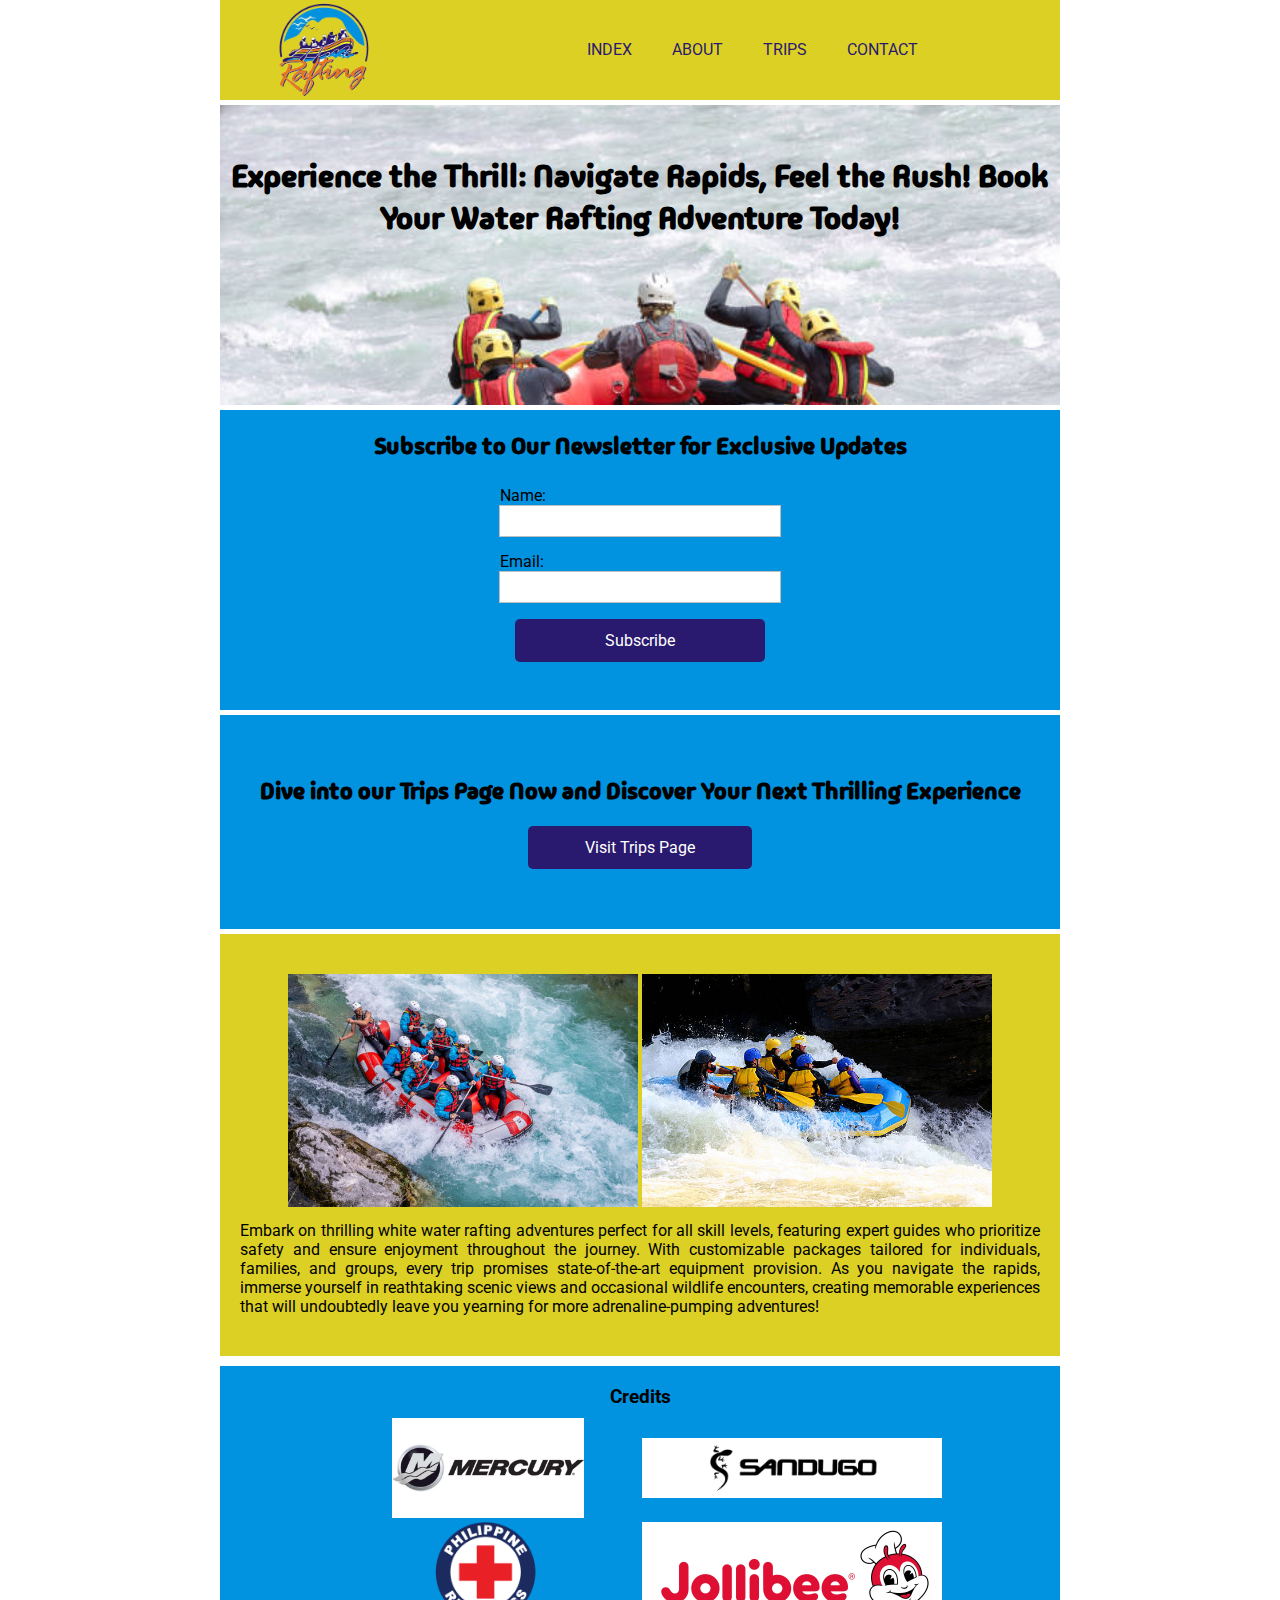
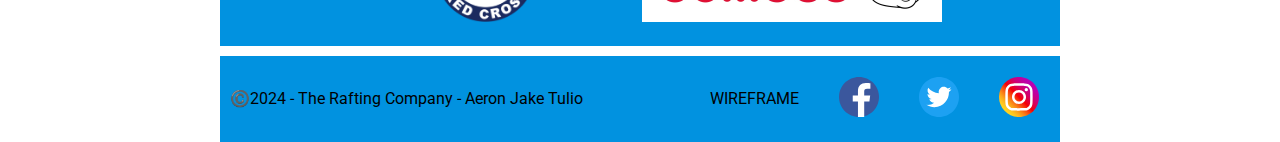
<file: wwr/index.html>
<!DOCTYPE html>
<html lang="en">
<head>
    <meta charset="UTF-8">
    <meta name="viewport" content="width=device-width, initial-scale=1.0">
    <title>Rafting Company Name | Home Page</title>
    <meta name="description" content="This is the 'home page'page of the wwr">
    <meta name="author" content="Aeron Jake Tulio">
    <link rel="stylesheet" href="styles/rafting.css">
</head>
<body>
    <header>
        <img src="images/logo.png" alt="Rafting Site Logo">
        <nav>
            <a href="index.html">index</a>
            <a href="about.html">about</a>
            <a href="trips.html">trips</a>
            <a href="contact.html">contact</a>
        </nav>
    </header>
    <main>
        <div class="welcome">
            <section>
                <h1>Experience the Thrill: Navigate Rapids, Feel the Rush! Book Your Water Rafting Adventure Today!</h1>
            </section>    
        </div>

        <div class="newsletter">
            <section>
                <h2>Subscribe to Our Newsletter for Exclusive Updates</h2>
                <div>
                    <form>
                        <label for="name">Name:</label>
                        <input type="text" id="name" name="name">
                        <label for="email">Email:</label>
                        <input type="text" id="email" name="email">    
                        <button type="submit">Subscribe</button>
                    </form>    
                </div>
            </section>    
        </div>

        <div class="trips">
            <section>
                <h2>Dive into our Trips Page Now and Discover Your Next Thrilling Experience</h2>
                <a href="trips.html">Visit Trips Page</a>
            </section>    
        </div>

        <div class="details">
            <section>
                <img src="images/rafting1.jpg" alt="Rafting image">
                <img src="images/rafting2.jpg" alt="Rafting image">
                <p>
                    Embark on thrilling white water rafting adventures perfect for all skill levels, 
                    featuring expert guides who prioritize safety and ensure enjoyment throughout the journey. 
                    With customizable packages tailored for individuals, families, and groups, every trip promises 
                    state-of-the-art equipment provision. As you navigate the rapids, immerse yourself in 
                    reathtaking scenic views and occasional wildlife encounters, creating memorable experiences 
                    that will undoubtedly leave you yearning for more adrenaline-pumping adventures!
                </p>
            </section>    
        </div>
        
        <div class="credits">
            <section>
              <h3>Credits</h3>
              <div class="credit_logo">
                <a href="https://www.mercurymarine.com/an/en"><img src="images/credit1.jpg" alt="logo"></a>
                <a href="https://sandugo.com.ph/"><img src="images/credit2.png" alt="logo"></a>
                <a href="https://redcross.org.ph/"><img src="images/credit3.png" alt="logo"></a>
                <a href="https://www.jollibeefoods.com/"><img src="images/credit4.jpg" alt="logo"></a>  
              </div>
            </section>
          </div>
      
    </main>
    <footer>
        <p>©️2024 - The Rafting Company - Aeron Jake Tulio</p>
        <nav>
            <a href="https://app.moqups.com/0pctE4A3olB10276mN3tSG7MegwC2X71/edit/page/ad64222d5">Wireframe</a>
            <a href="https://facebook.com"><img src="images/facebook.svg" alt="Facebook"></a>
            <a href="https://twitter.com"><img src="images/twitter.svg" alt="Twitter"></a>
            <a href="https://instagram.com"><img src="images/instagram.svg" alt="Instagram"></a>
        </nav>
    </footer>
</body>
</html>
</file>
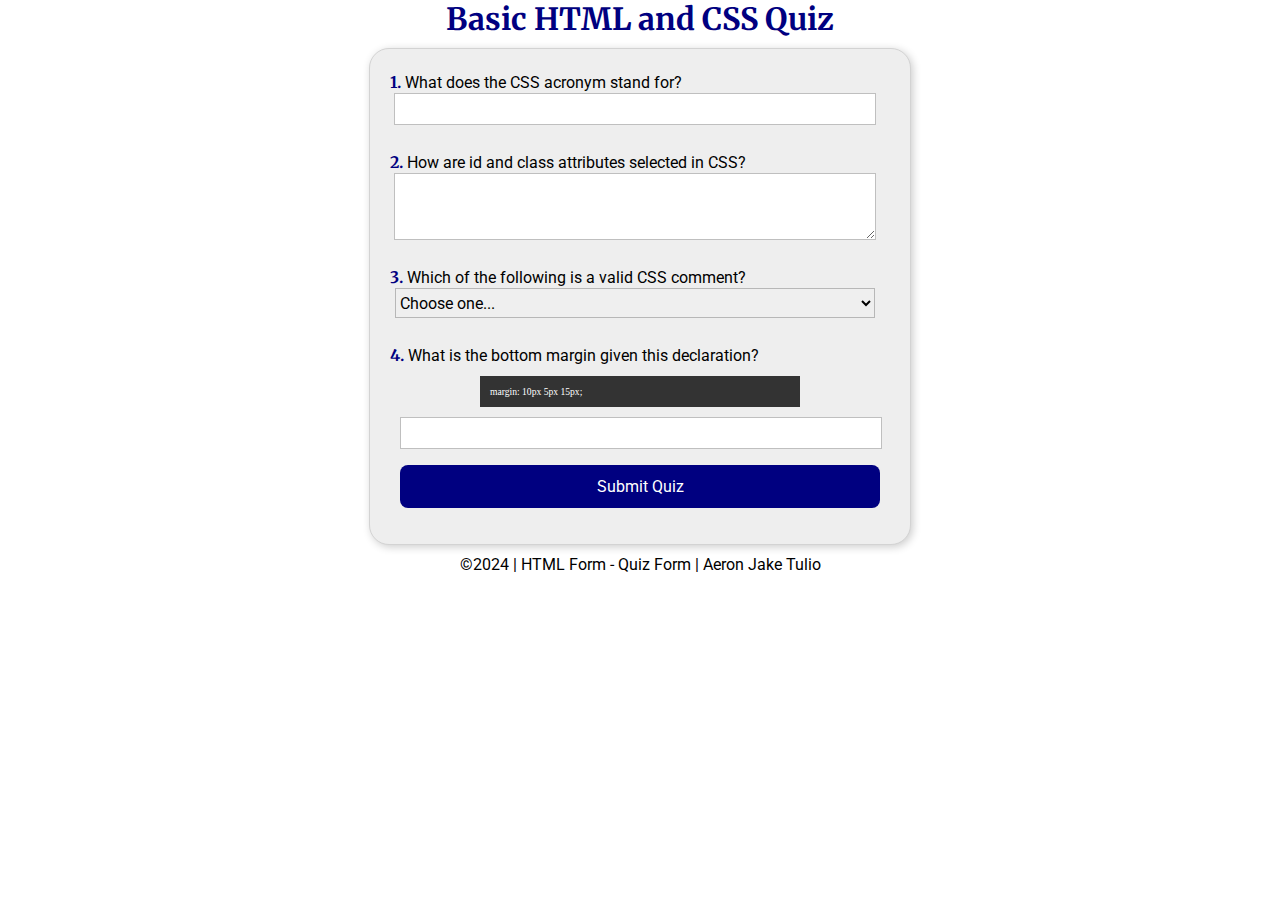
<file: quiz.html>
<!DOCTYPE html>
<html lang="en">
<head>
    <meta charset="UTF-8">
    <meta name="viewport" content="width=device-width, initial-scale=1.0">
    <title>Quiz</title>
    <meta name="description" content="Basic CSS and HTML quiz using forms">
    <meta name="author" content="Aeron Jake Tulio">
    <link rel="stylesheet" href="styles/quiz.css">
</head>
<body>
    <header>
        <h1>Basic HTML and CSS Quiz</h1>
    </header>
    <main>
        <form>
            <label for="q1"><b>1. </b>What does the CSS acronym stand for?</label>
            <div class="container">
                <input type="text" name="q1" id="q1"><br>
            </div>
            <label for="q2"><b>2. </b>How are id and class attributes selected in CSS?</label>
            <div class="container">
                <textarea name="q2" id="q2"></textarea><br>
            </div>
            <label for="q3"><b>3. </b>Which of the following is a valid CSS comment?</label><br>
            <div class="container">
                <select name="q3" id="q3">
                    <option value="option1">Choose one...</option>
                    <option value="option2">/* This is a comment */</option>
                    <option value="option3">// This is a comment</option>
                    <option value="option4">!- This is a comment -</option>
                </select><br>
            </div>
            <label for="q4"><b>4. </b>What is the bottom margin given this declaration?</label>
            <div class="code">
                <p>margin: 10px 5px 15px;</p>
            </div>
            <input type="number" inputmode="numeric" name="q4" id="q4"><br>
            <div class="button">
                <button>Submit Quiz</button>
            </div>
            
        </form>
    </main>
    <footer>
        <p>©2024 | HTML Form - Quiz Form | Aeron Jake Tulio</p>
    </footer>
</body>
</html>
</file>
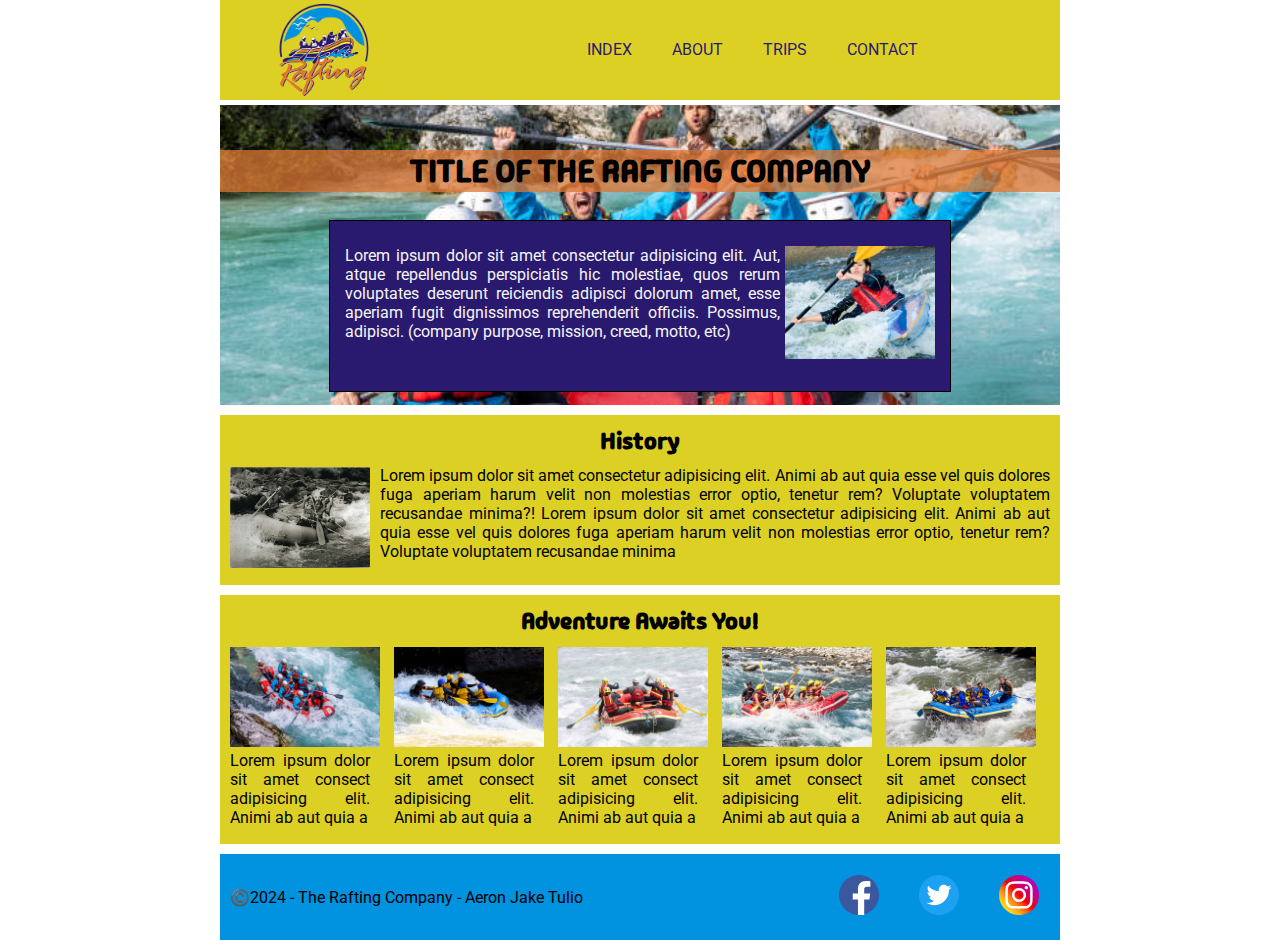
<file: wwr/about.html>
<!DOCTYPE html>
<html lang="en">
<head>
    <meta charset="UTF-8">
    <meta name="viewport" content="width=device-width, initial-scale=1.0">
    <title>Rafting Company Name | About Us</title>
    <meta name="description" content="This is the 'about'page of the wwr">
    <meta name="author" content="Aeron Jake Tulio">
    <link rel="stylesheet" href="styles/rafting.css">
</head>
<body>
    <header>
        <img src="images/logo.png" alt="Rafting Site Logo">
        <nav>
            <a href="index.html">index</a>
            <a href="about.html">about</a>
            <a href="trips.html">trips</a>
            <a href="contact.html">contact</a>
        </nav>
    </header>
    <main>
        <div class="hero">
            <img src="images/hero.jpg" alt="hero">
            <h1>title of the rafting company</h1>
            <article>
                <img src="images/client.jpg" alt="Happy client">
                <p>Lorem ipsum dolor sit amet consectetur adipisicing elit. Aut, atque repellendus perspiciatis hic molestiae, quos rerum voluptates deserunt reiciendis adipisci dolorum amet, esse aperiam fugit dignissimos reprehenderit officiis. Possimus, adipisci. (company purpose, mission, creed, motto, etc) </p>
            </article>
        </div>
        <div class="history">
            <section>
                <h2>History</h2>
                <img src="images/history.jpg" alt="history">
                <p>Lorem ipsum dolor sit amet consectetur adipisicing elit. Animi ab aut quia esse vel quis dolores fuga aperiam harum velit non molestias error optio, tenetur rem? Voluptate voluptatem recusandae minima?!
                    Lorem ipsum dolor sit amet consectetur adipisicing elit. Animi ab aut quia esse vel quis dolores fuga aperiam harum velit non molestias error optio, tenetur rem? Voluptate voluptatem recusandae minima
                </p>
            </section>
        </div>
        <div class="figures">
            <section>
                <h2>Adventure Awaits You!</h2>
                <figure>
                    <img src="images/rafting1.jpg" alt="white water rafting activity">
                    <figcaption>Lorem ipsum dolor sit amet consect adipisicing elit. Animi ab aut quia a</figcaption>
                </figure>
                <figure>
                    <img src="images/rafting2.jpg" alt="white water rafting activity">
                    <figcaption>Lorem ipsum dolor sit amet consect adipisicing elit. Animi ab aut quia a</figcaption>
                </figure>
                <figure>
                    <img src="images/rafting3.jpg" alt="white water rafting activity">
                    <figcaption>Lorem ipsum dolor sit amet consect adipisicing elit. Animi ab aut quia a</figcaption>
                </figure>
                <figure>
                    <img src="images/rafting4.jpg" alt="white water rafting activity">
                    <figcaption>Lorem ipsum dolor sit amet consect adipisicing elit. Animi ab aut quia a</figcaption>
                </figure>
                <figure>
                    <img src="images/rafting5.jpg" alt="white water rafting activity">
                    <figcaption>Lorem ipsum dolor sit amet consect adipisicing elit. Animi ab aut quia a</figcaption>
                </figure>    
    
            </section>
        </div>
    </main>
    <footer>
        <p>©️2024 - The Rafting Company - Aeron Jake Tulio</p>
        <nav>
            <a href="https://facebook.com"><img src="images/facebook.svg" alt="Facebook"></a>
            <a href="https://twitter.com"><img src="images/twitter.svg" alt="Twitter"></a>
            <a href="https://instagram.com"><img src="images/instagram.svg" alt="Instagram"></a>
        </nav>
    </footer>
</body>
</html>
</file>
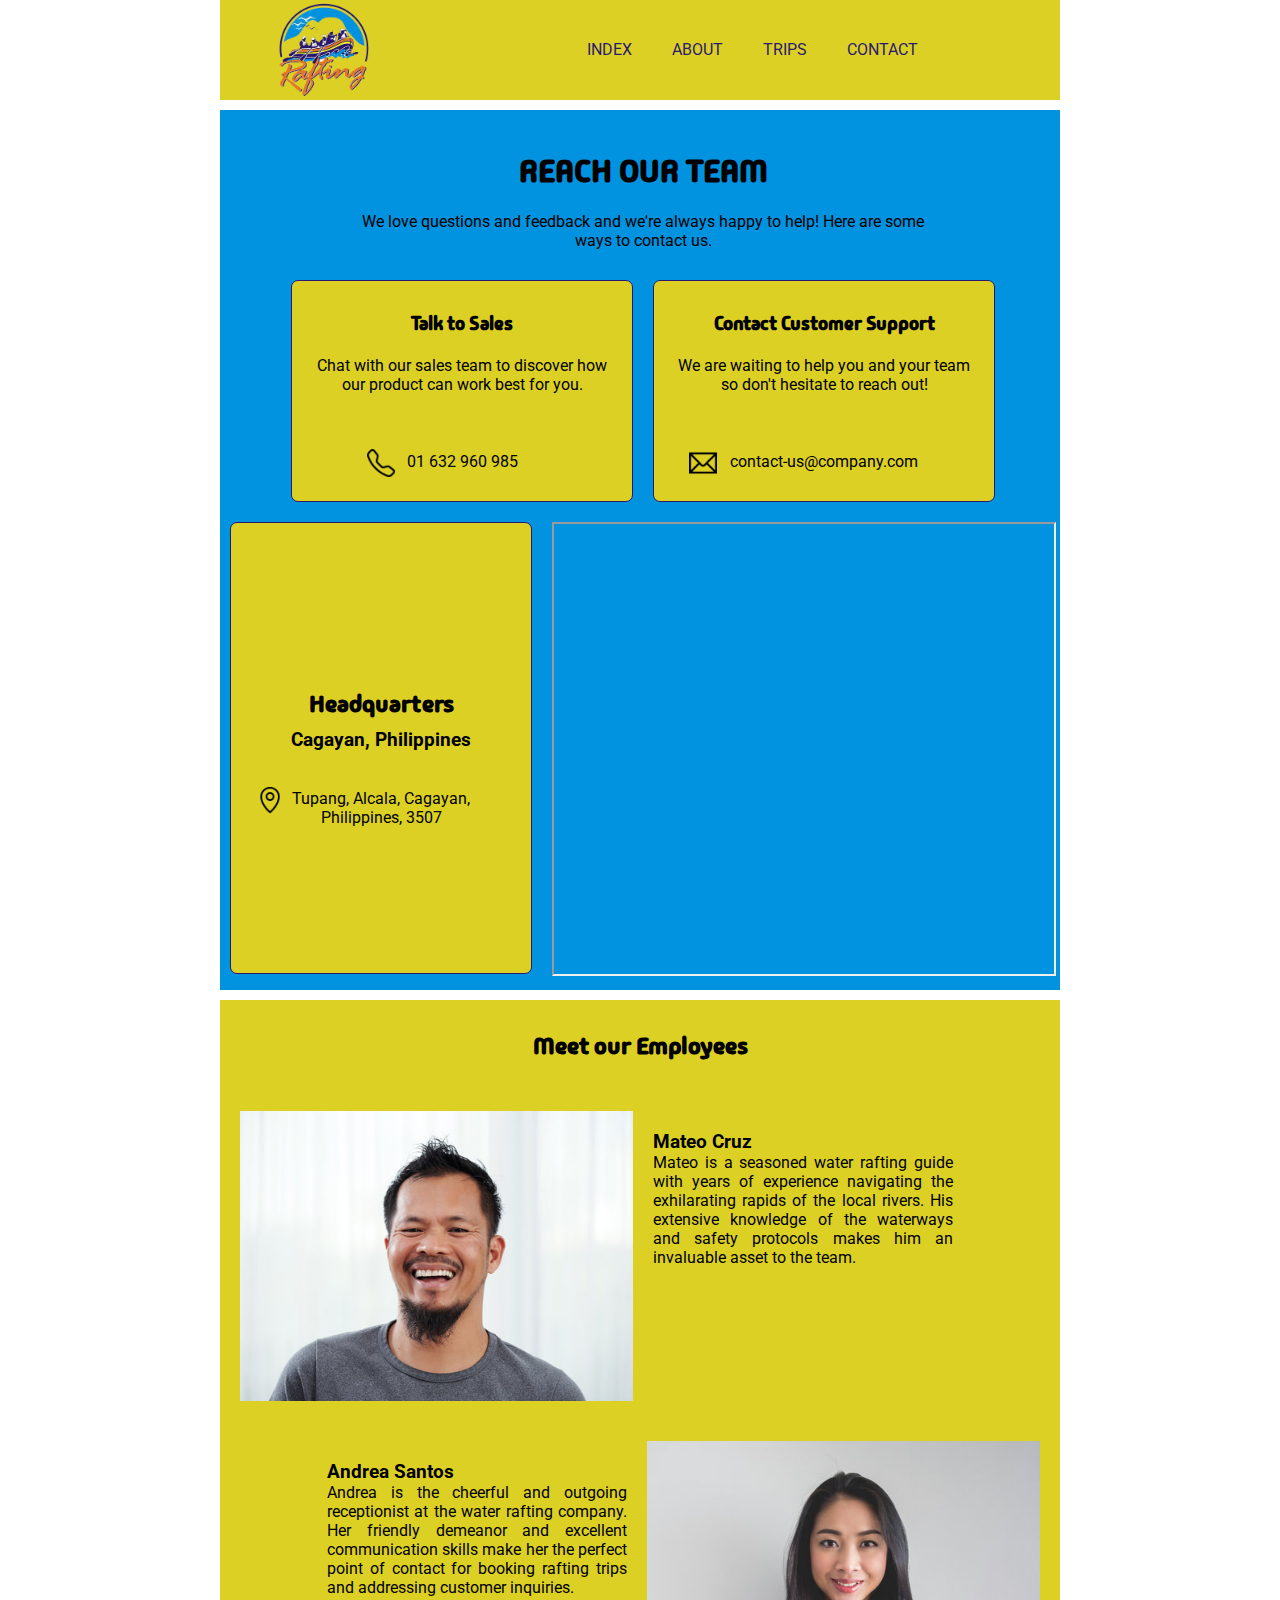
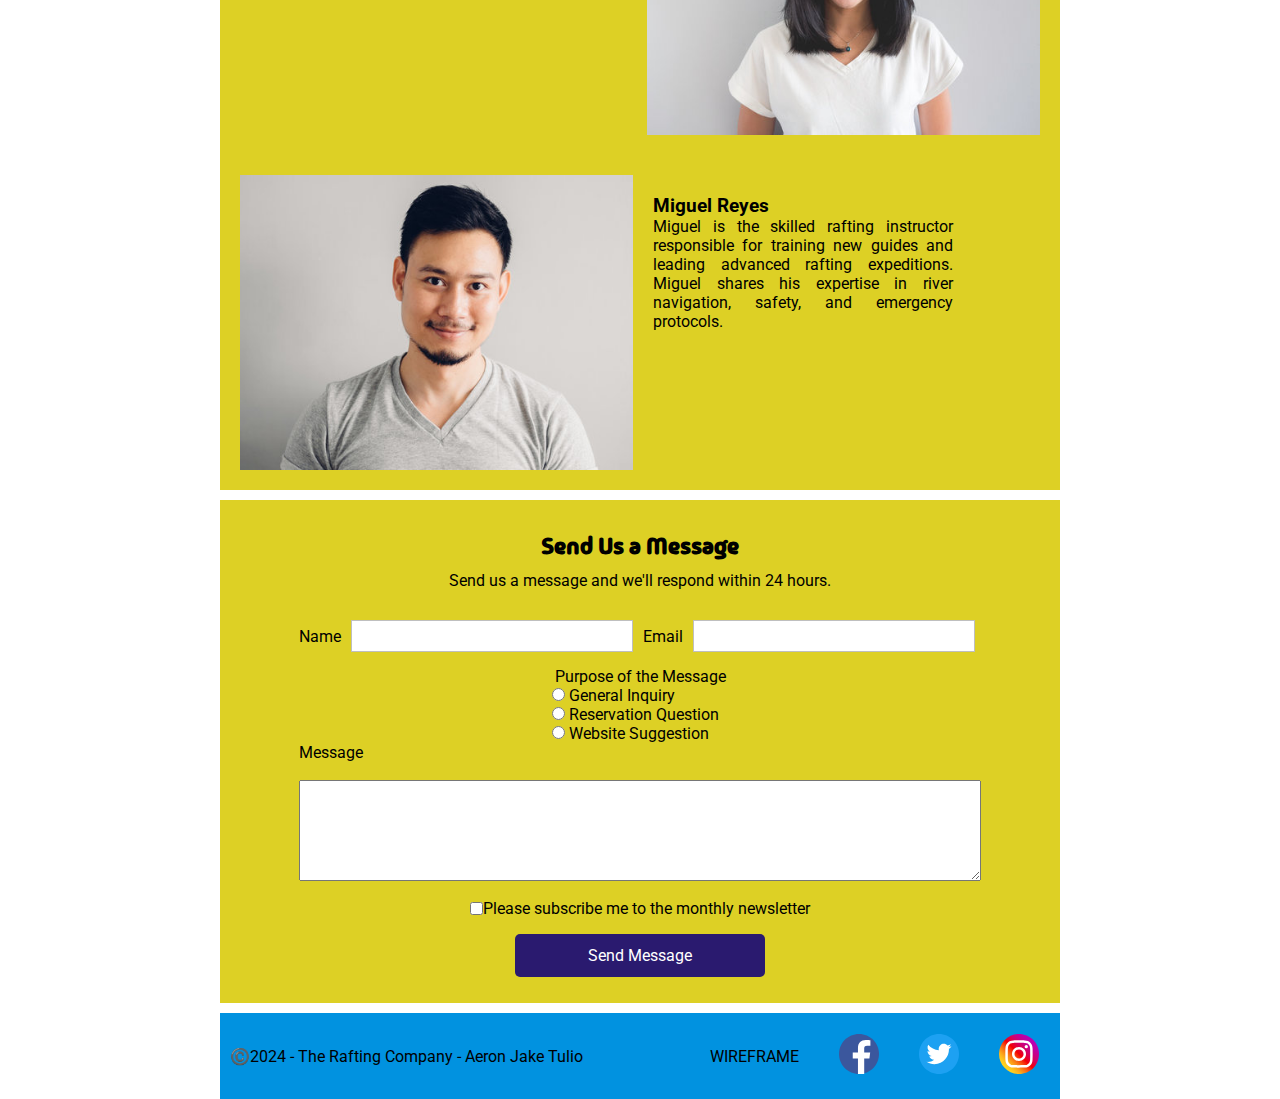
<file: wwr/contact.html>
<!DOCTYPE html>
<html lang="en">
<head>
    <meta charset="UTF-8">
    <meta name="viewport" content="width=device-width, initial-scale=1.0">
    <title>Rafting Company Name | Contact Us</title>
    <meta name="description" content="This is the 'contact'page of the wwr">
    <meta name="author" content="Aeron Jake Tulio">
    <link rel="stylesheet" href="styles/rafting.css">
</head>
<body>
    <header>
        <img src="images/logo.png" alt="Rafting Site Logo">
        <nav>
            <a href="index.html">index</a>
            <a href="about.html">about</a>
            <a href="trips.html">trips</a>
            <a href="contact.html">contact</a>
        </nav>
    </header>
    <main>
        <div class="company_info">
            <section>
                <div class="header">
                    <h1>Reach Our Team</h1>
                    <p>We love questions and feedback and we're always happy to help! Here are some ways to contact us.</p>
                </div>
                <div class="box">
                    <div class="call">
                        <article>
                            <h3>Talk to Sales</h3>
                            <p>Chat with our sales team to discover how our product can work best for you.</p>
                            <img src="images/call.png" alt="call icon">
                            <p>01 632 960 985</p>
                        </article>
                    </div>
                    <div class="email">
                        <article>
                            <h3>Contact Customer Support</h3>
                            <p>We are waiting to help you and your team so don't hesitate to reach out!</p>
                            <img src="images/email.png" alt="email icon">
                            <p>contact-us@company.com</p>
                        </article>
                    </div>
                </div>
                <div class="box">
                    <div class="headquarters">
                        <article>
                            <h2>Headquarters</h2>
                            <h3>Cagayan, Philippines</h3>
                            <img src="images/address.png" alt="address icon">
                            <p>Tupang, Alcala, Cagayan, Philippines, 3507</p>
                        </article>
                    </div>
                    <div class="map">
                        <iframe src="https://www.google.com/maps/embed?pb=!1m14!1m12!1m3!1d30370.68815137308!2d121.62933946769805!3d17.916474866055975!2m3!1f0!2f0!3f0!3m2!1i1024!2i768!4f13.1!5e0!3m2!1sen!2sph!4v1711377000879!5m2!1sen!2sph" width="500" height="450" allowfullscreen="" loading="lazy" referrerpolicy="no-referrer-when-downgrade"></iframe>
                    </div>
                </div>
            </section>
        </div>
        <div class="employee">
            <section>
                <div class="header">
                    <h2>Meet our Employees</h2>
                </div>
                <div class="mateo">
                    <figure>
                        <img src="images/Mateo.jpg" alt="Mateo Cruz">
                        <figcaption>
                            <div class="caption">
                                <h3>Mateo Cruz</h3>
                                <p>Mateo is a seasoned water rafting guide with years of experience navigating the exhilarating rapids of the local rivers. His extensive knowledge of the waterways and safety protocols makes him an invaluable asset to the team.</p>
                            </div>
                        </figcaption>
                    </figure>
                </div>
                <div class="andrea">
                    <figure>
                        <img src="images/Andrea.jpg" alt="Andrea Santos">
                        <figcaption>
                            <div class="caption">
                                <h3>Andrea Santos</h3>
                                <p>Andrea is the cheerful and outgoing receptionist at the water rafting company. Her friendly demeanor and excellent communication skills make her the perfect point of contact for booking rafting trips and addressing customer inquiries. </p>
                            </div>
                        </figcaption>
                    </figure>
                </div>
                <div class="miguel">
                    <figure>
                        <img src="images/Miguel.jpg" alt="Miguel Reyes">
                        <figcaption>
                            <div class="caption">
                                <h3>Miguel Reyes</h3>
                                <p>Miguel is the skilled rafting instructor responsible for training new guides and leading advanced rafting expeditions. Miguel shares his expertise in river navigation, safety, and emergency protocols.</p>
                            </div>
                        </figcaption>
                    </figure>
                </div>
            </section>
        </div>
        <div class="user_message">
            <section>
                <div class="header">
                    <h2>Send Us a Message</h2>
                    <p>Send us a message and we'll respond within 24 hours.</p>
                </div>
                <form>
                    <div class="personal">
                        <label for="name">Name</label>
                        <input type="text" name="name" id="name">
                        <label for="email">Email</label>
                        <input type="text" name="email" id="email">
                    </div>

                    <div class="purpose">
                        <p>Purpose of the Message</p>
                        <div class="options">
                            <input type="radio" id="inquiry" name="purpose" value="General Inquiry">
                            <label for="inquiry">General Inquiry</label><br>
                            <input type="radio" id="question" name="purpose" value="Reservation Question">
                            <label for="question">Reservation Question</label><br>
                            <input type="radio" id="suggestion" name="purpose" value="Website Suggestion">
                            <label for="suggestion">Website Suggestion</label>    
                        </div>
                    </div>

                    <label for="message">Message</label><br>
                    <textarea name="message" id="message"></textarea><br>
                    
                    <div class="subscribe">
                        <input type="checkbox" id="subscribe" name="subscribe">
                        <label for="subscribe">Please subscribe me to the monthly newsletter</label> 
                    </div>
                    
                    <div class="button">
                        <button type="submit">Send Message</button>
                    </div>
                </form>
            </section>
        </div>
    </main>
    <footer>
        <p>©️2024 - The Rafting Company - Aeron Jake Tulio</p>
        <nav>
            <a href="https://app.moqups.com/UAxS2Aym8VKNE6BWk3ruPii22BNfsQlQ/edit/page/ad64222d5">Wireframe</a>
            <a href="https://facebook.com"><img src="images/facebook.svg" alt="Facebook"></a>
            <a href="https://twitter.com"><img src="images/twitter.svg" alt="Twitter"></a>
            <a href="https://instagram.com"><img src="images/instagram.svg" alt="Instagram"></a>
        </nav>
    </footer>
</body>
</html>
</file>
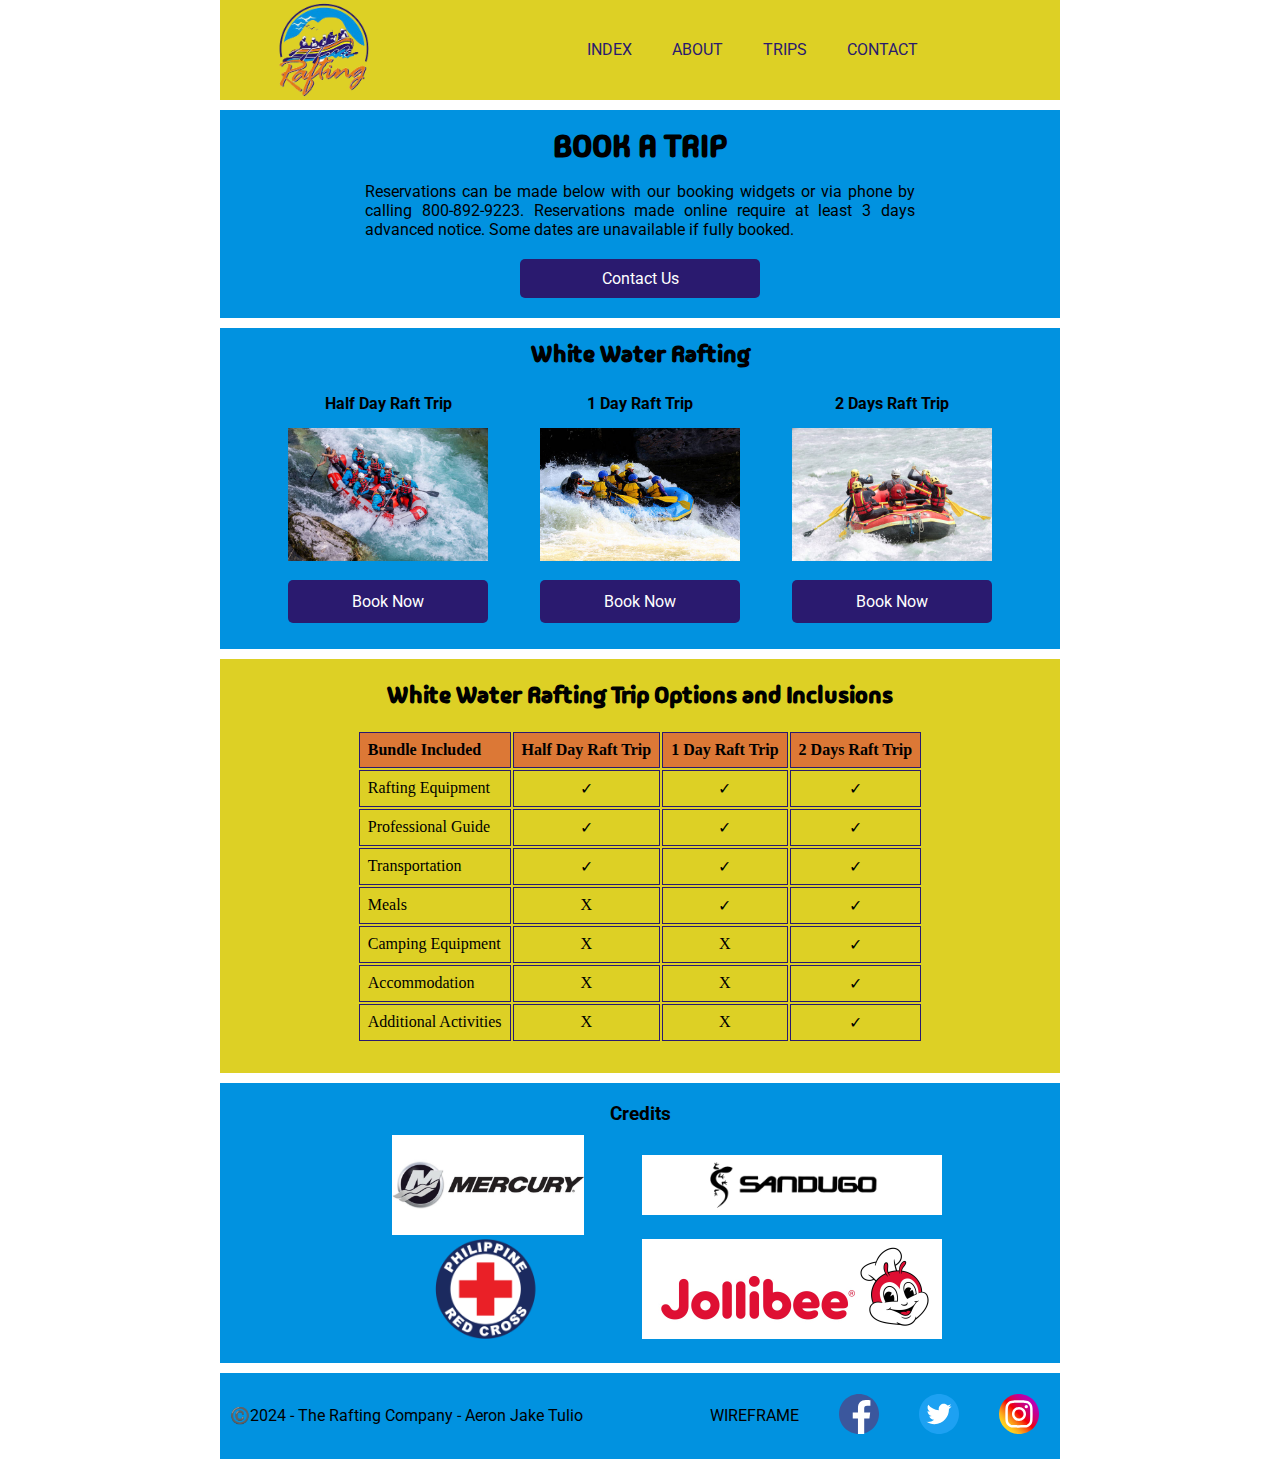
<file: wwr/trips.html>
<!DOCTYPE html>
<html lang="en">
<head>
    <meta charset="UTF-8">
    <meta name="viewport" content="width=device-width, initial-scale=1.0">
    <title>Rafting Company Name | Trips</title>
    <meta name="description" content="This is the 'trips' page of the wwr">
    <meta name="author" content="Aeron Jake Tulio">
    <link rel="stylesheet" href="styles/rafting.css">
</head>
<body>
  <header>
      <img src="images/logo.png" alt="Rafting Site Logo">
      <nav>
          <a href="index.html">index</a>
          <a href="about.html">about</a>
          <a href="trips.html">trips</a>
          <a href="contact.html">contact</a>
      </nav>
  </header>
  <main>
    <div class="booking">
        <section>
            <h1>BOOK A TRIP</h1>
            <p>Reservations can be made below with our booking widgets or via phone by calling 800-892-9223. Reservations made online require at least 3 days advanced notice. Some dates are unavailable if fully booked.</p>
            <a href="contact.html">Contact Us</a>
        </section>    
    </div>

    <div class="offers">
      <section>
        <h2>White Water Rafting</h2>
        <div class="main_offers">
          <figure>
            <figcaption>Half Day Raft Trip</figcaption>
            <img src="images/rafting1.jpg" alt="image">
            <div></div>
            <form>
                <button>Book Now</button>
            </form>
          </figure>
          <figure>
              <figcaption>1 Day Raft Trip</figcaption>
              <img src="images/rafting2.jpg" alt="image">
              <div></div>
              <form>
                  <button>Book Now</button>
              </form>
          </figure>
          <figure>
              <figcaption>2 Days Raft Trip</figcaption>
              <img src="images/rafting3.jpg" alt="image">
              <div></div>
              <form>
                  <button>Book Now</button>
              </form>
          </figure>
        </div>
      </section>
    </div>
    
    <div class="table">
      <section>
        <h2>White Water Rafting Trip Options and Inclusions</h2>
        <div class="main_table">
          <table>
            <thead>
              <tr>
                <th>Bundle Included</th>
                <th>Half Day Raft Trip</th>
                <th>1 Day Raft Trip</th>
                <th>2 Days Raft Trip</th>
              </tr>
            </thead>
            <tbody>
              <tr>
                <td>Rafting Equipment</td>
                <td>✓</td>
                <td>✓</td>
                <td>✓</td>
              </tr>
              <tr>
                <td>Professional Guide</td>
                <td>✓</td>
                <td>✓</td>
                <td>✓</td>
              </tr>
              <tr>
                <td>Transportation</td>
                <td>✓</td>
                <td>✓</td>
                <td>✓</td>
              </tr>
              <tr>
                <td>Meals</td>
                <td>X</td>
                <td>✓</td>
                <td>✓</td>
              </tr>
              <tr>
                <td>Camping Equipment</td>
                <td>X</td>
                <td>X</td>
                <td>✓</td>
              </tr>
              <tr>
                <td>Accommodation</td>
                <td>X</td>
                <td>X</td>
                <td>✓</td>
              </tr>
              <tr>
                <td>Additional Activities</td>
                <td>X</td>
                <td>X</td>
                <td>✓</td>
              </tr>
            </tbody>
          </table>  
        </div>
      </section>
    </div>

    <div class="credits">
      <section>
        <h3>Credits</h3>
        <div class="credit_logo">
          <a href="https://www.mercurymarine.com/an/en"><img src="images/credit1.jpg" alt="logo"></a>
          <a href="https://sandugo.com.ph/"><img src="images/credit2.png" alt="logo"></a>
          <a href="https://redcross.org.ph/"><img src="images/credit3.png" alt="logo"></a>
          <a href="https://www.jollibeefoods.com/"><img src="images/credit4.jpg" alt="logo"></a>  
        </div>
      </section>
    </div>
    
  </main>
  <footer>
      <p>©️2024 - The Rafting Company - Aeron Jake Tulio</p>
      <nav>
          <a href="https://app.moqups.com/UAxS2Aym8VKNE6BWk3ruPii22BNfsQlQ/edit/page/ad64222d5">Wireframe</a>
          <a href="https://facebook.com"><img src="images/facebook.svg" alt="Facebook"></a>
          <a href="https://twitter.com"><img src="images/twitter.svg" alt="Twitter"></a>
          <a href="https://instagram.com"><img src="images/instagram.svg" alt="Instagram"></a>
      </nav>
  </footer>
</body>
</html>
</file>
<file: wwr/styles/rafting.css>
@import url('https://fonts.googleapis.com/css2?family=Madimi+One&family=Roboto:ital,wght@0,100;0,300;0,400;0,500;0,700;0,900;1,100;1,300;1,400;1,500;1,700;1,900&display=swap');

:root {
    --primary-color: #DC7836;
    --secondary-color: #0192E0;
    --accent1-color: #2A1A6F;
    --accent2-color: #DDD025;
    --heading-font: "Madimi One", sans-serif;
    --paragraph-font: "Roboto", sans-serif;
}

* {
    margin: 0;
    padding: 0;
}

body {
    display: grid;
    justify-content: center;
}

header {
    max-width: 840px;
    max-height: fit-content;
    display: grid;
    grid-template-columns: 1fr 3fr;
    grid-gap: 20px;
    background-color: var(--accent2-color);
}

header img {
    justify-self: center;
    width: 100px;
    height: auto;

}

nav {
    display: flex;
    padding: 10px;
    justify-self: center;
    align-items: center;
}

nav a {
    margin: 20px;
    text-decoration: none;
    font-family: var(--paragraph-font);
    text-transform: uppercase;
    color: var(--accent1-color);
    
}



.hero {
    display: flex;
    flex-direction: column;
    align-items: center;
    max-width: 840px;
    margin-top: 5px; 
}

.hero img {
    position: relative;
    width: 840px;
    height: 300px;
    object-fit: cover;
}

.hero h1 {
    width: 840px;
    position: absolute;
    top: 150px;
    text-align: center;
    text-transform: uppercase;
    background-color: rgb(220, 120, 54, 0.75);
    font-family: var(--heading-font);
}

.hero article {
    position: absolute;
    width: 600px;
    top: 220px;
    margin: 0 auto;
    padding: 10px;
    height: 150px;
    border: 1px solid black;
    background-color: var(--accent1-color);
}

.hero article p {
    padding: 15px 5px 15px 5px;
    font-family: var(--paragraph-font);
    color: whitesmoke;
    text-align: justify;
}

.hero article img {
    display: block;
    width: 150px;
    height: auto;
    padding: 15px 5px 15px 5px;
    float: right;
}

.history {
    display: grid;
    grid-template-columns: 1fr;
    background-color: #DDD025;
    max-width: 840px;
    margin-block: 10px;
    padding-bottom: 1rem;
}


.history h2 {
    display: flex;
    justify-content: center;
    font-family: var(--heading-font);
    text-align: center;
    padding: 10px;
}


.history p {
    padding-inline: 10px;
    font-family: var(--paragraph-font);
    text-align: justify;
    
}

.history img {
    float: left;
    width: 140px;
    height: auto;
    padding: 1px 10px 1px 10px;
}


.figures{
    display: grid;
    grid-template-columns: 1fr;
    background-color: #DDD025;
    max-width: 840px;
    margin-block: 10px;
    padding-bottom: 1rem;
}

.figures h2 {
    display: flex;
    justify-content: center;
    font-family: var(--heading-font);
    text-align: center;
    padding: 10px;
}

.figures figure {
    display: inline-block;
    justify-content: center ;
    flex-direction: row;
    width: 140px;
    height: auto;
    padding: 1px 10px 1px 10px;
}

.figures img {
    width: 150px;
    height: auto;
}


.figures figcaption {
    font-family: var(--paragraph-font);
    text-align: justify;
}

footer {
    display: flex;
    justify-content: space-between;
    max-width: 840px;
    background-color: #0192E0;
}

footer p {
    display: flex;
    align-items: center;
    padding: 10px;
    font-family: var(--paragraph-font);
}

footer nav {
    columns: 1;
    padding: 1px;  
}

footer nav a {
    color: black;
}

nav a img {
    width: 40px;
    text-decoration: none;
}


/* these are the styles for the contact page */


.company_info {
    display: grid;
    margin-top: 10px;
    max-width: 840px;
    grid-template-columns: 1fr;
    background-color: #0192E0;
}


.header {
    display: grid;
    grid-template-columns: 1fr;
    margin: 20px;
}

.header h1 {
    display: flex;
    text-align: center;
    max-width: 600px;
    margin: 0 auto; 
    padding: 20px;
    text-transform: uppercase;
    font-family: var(--heading-font);
}

.header p {
    display: flex;
    text-align: center;
    max-width: 600px;
    margin: 0 auto; 
    font-family: var(--paragraph-font);
}


.box {
    display: flex;
    height: fit-content;
    justify-content: center;
}

.call, .email {
    background-color: #DDD025;
    width: 300px;
    margin: 10px;
    border-radius: 7px;
    border: #2A1A6F solid 1px;
    padding-left: 20px;
    padding-right: 20px;
    text-align: center;
}

.box .email img {
    display: flex;
    position: relative;
    top: 25px;
    left: 15px;
    width: 28px;
    height: 28px;
}

.box .call img {
    display: flex;
    position: relative;
    top: 25px;
    left: 55px;
    width: 28px;
    height: 28px;
}

.call h3, .email h3 {
    padding-top: 30px;
    padding-bottom: 20px;
    font-family: var(--heading-font);
}

.call p, .email p {
    padding-bottom: 30px;
    font-family: var(--paragraph-font);
}

.headquarters {
    background-color: #DDD025;
    width: 300px;
    height: 450px;
    margin: 10px;
    align-content: center;
    text-align: center;
    border-radius: 7px;
    border: #2A1A6F solid 1px;
}

.headquarters h2{
    padding-top: 30px;
    padding-bottom: 10px;
    font-family: var(--heading-font);
}

.headquarters h3{
    font-family: var(--paragraph-font);
    font-weight: bold;
}

.headquarters p {
    display: flex;
    text-align: center;
    max-width: 200px;
    margin: 0 auto; 
    padding: 10px;
    font-family: var(--paragraph-font);
}

.headquarters img {
    display: flex;
    position: relative;
    top: 35px;
    left: 25px;
    width: 28px;
    height: 28px;
}

.map {
    justify-self: center;
    align-self: center;
    margin: 10px;
    
}


/* this part styles the employee section*/

.employee {
    display: grid;
    margin-top: 10px;
    max-width: 840px;
    grid-template-columns: 1fr;
    background-color: var(--accent2-color);
}

.employee h2 {
    display: flex;
    justify-content: center;
    font-family: var(--heading-font);
    text-align: center;
    padding: 10px;
}

.employee .mateo figure, .miguel figure{
    display: flex;
    flex-direction: row;
    padding: 20px;
}

.employee .andrea figure{
    display: flex;
    flex-direction: row-reverse;
    padding: 20px;
}


.employee figure img {
    width: 393px;
    object-fit: cover;
}

.employee figure .caption {
    width: 300px;
    height: 250px;
    display: flex;
    flex-direction: column;
    text-align: justify;
    padding: 20px;
    font-family: var(--paragraph-font);
}

/* this is the part where the form section is styled */

.user_message {
    display: grid;
    margin-block: 10px;
    max-width: 840px;
    grid-template-columns: 1fr;
    background-color: var(--accent2-color);
}

.user_message h2{
    display: flex;
    justify-content: center;
    font-family: var(--heading-font);
    text-align: center;
    padding: 10px;
}

form {
    display: grid;
    padding: 10px;
    justify-content: center;
}

label, input[type="radio"], p {
    font-family: var(--paragraph-font);
}

input[type="text"] {
    width: 280px;
    height: 30px;
    border: solid 1px rgb(128, 128, 128, 0.5);
}

.personal {
    display: flex;
    align-items: center;
    gap: 10px;
}

.purpose {
    text-align: center;
    margin-top: 15px;
}

.options {
    display: inline-block;
    text-align: left;
    margin-right: 10px;
}

textarea {
    width: 680px;
    height: 99px;
}

.subscribe {
    display: flex;
    justify-content: center;
}

.button {
    display: grid;
    justify-content: center;
}

button {
    width: 250px;
    margin: 1rem;
    background-color: #2A1A6F;
    color: #fff;
    font-family: var(--paragraph-font);
    border: none;
    border-radius: 5px;
    padding: .75rem;
    font-size: 1rem;
}
  
button:hover {
    background-color: var(--primary-color);
    color: #2A1A6F;
    font-size: 1rem;
    font-weight: bold;
}

/* these are the styles for the trip page */


.booking {
    display: grid;
    margin-block: 10px;
    max-width: 840px;
    grid-template-columns: 1fr;
    background-color: var(--secondary-color);
}

.booking h1 {
    display: flex;
    justify-content: center;
    padding: 15px;
    font-family: var(--heading-font);
}

.booking p {
    display: flex;
    width: 550px;
    margin: 0 auto;
    text-align: justify;
}

.booking a {
    display: flex;
    justify-content: center;
    width: 200px;
    margin: 0 auto;
    font-size: 1rem;
    text-transform: capitalize;
    font-family: var(--paragraph-font);
    color: white;

    padding: 10px 20px;
    background-color: var(--accent1-color);
    text-decoration: none;
    border: none;
    border-radius: 5px;
    margin-block: 20px;
}

.booking a:hover {
    background-color: var(--primary-color);
    color: #2A1A6F;
    font-size: 1rem;
    font-weight: bold;
}

.offers {
    display: grid;
    max-width: 840px;
    text-align: center;
    background-color: var(--secondary-color);
}

.offers h2 {
    font-family: var(--heading-font);
    padding: 10px;
}

.main_offers {
    display: flex;
    justify-content: center;
}

.offers figure {
    display: inline-block;
}

.offers figcaption {
    font-family: var(--paragraph-font);
    padding-block: 15px;
    font-weight: bold;
}

.offers img {
    width: 200px;
}

.offers button {
    width: 200px;
    margin-top: 5px;
}


.table {
    display: grid;
    margin-block: 10px;
    max-width: 840px;
    grid-template-columns: 1fr;
    background-color: var(--accent2-color);
    padding-top: 10px;
    padding-bottom: 20px;
}

.table h2 {
    display: flex;
    justify-content: center;
    font-family: var(--heading-font);
    text-align: center;
    padding: 10px;
}

.main_table {
    display: flex;
    justify-content: center;
    padding: 10px;
}

thead {
    font-weight: bold;
}

th {
    background-color: var(--primary-color);
    border: 1px solid var(--accent1-color);
    padding: 8px;
    text-align: left;
}


td {
    border: 1px solid var(--accent1-color);
    padding: 8px;
    background-color: var(--accent2-color)
}

td:nth-child(2), td:nth-child(3), td:nth-child(4) {
    text-align: center;
}

.credits {
    display: grid;
    margin-block: 10px;
    max-width: 840px;
    grid-template-columns: 1fr;
    background-color: var(--secondary-color);
    padding-top: 10px;
    padding-bottom: 20px;
}

.credits h3 {
    display: flex;
    justify-content: center;
    font-family: var(--paragraph-font);
    text-align: center;
    padding: 10px;
}

.credit_logo {
    text-align: center;
}

.credits a {
    display: inline-flex;
    justify-content: center;
    align-items: center;
}

.credits img {
    width: 300px;
    height: 100px;
    object-fit: contain;
}


/* these are the styles for the home page */

.welcome {
    margin-top: 5px;
    width: 840px;
    height: 300px;
    background-image: url(../images/rafting3.jpg);
    background-repeat: no-repeat;
    background-size: cover;
}

.welcome h1 {
    display: flex;
    justify-content: center;
    font-family: var(--heading-font);
    text-align: center;
    padding-top: 50px;
    font-size: 2rem;
}

.newsletter {
    margin-top: 5px;
    width: 840px;
    height: 300px;
    background-color: var(--secondary-color);
    display: flex;
    justify-content: center;
}

.newsletter h2 {
    display: flex;
    justify-content: center;
    font-family: var(--heading-font);
    text-align: center;
    padding-top: 20px;
}

.newsletter input{
    display: block;
    margin: 0 auto;
}

.newsletter label{
    width: 280px;
    display: block;
    margin: 0 auto;
    padding-top: 15px;
}


.trips {
    margin-top: 5px;
    width: 840px;
    background-color: var(--secondary-color);
    display: flex;
    justify-content: center;
    padding-bottom: 40px;
}

.trips h2 {
    display: flex;
    justify-content: center;
    font-family: var(--heading-font);
    text-align: center;
    padding-top: 60px;
}

.trips a {
    display: flex;
    justify-content: center;
    width: 200px;
    margin: 0 auto;
    text-transform: capitalize;
    font-family: var(--paragraph-font);
    color: white;

    padding: .75rem;
    background-color: var(--accent1-color);
    text-decoration: none;
    border: none;
    border-radius: 5px;
    margin-block: 20px;
    font-size: 1rem;
}


.trips a:hover {
    background-color: var(--primary-color);
    color: #2A1A6F;
    font-size: 1rem;
    font-weight: bold;
}

.details {
    text-align: center;
    margin-top: 5px;
    width: 840px;
    background-color: #DDD025;
    padding-block: 40px;

}

.details img {
    width: 350px;
    padding-bottom: 10px;
}

.details p {
    text-align: justify;
    font-family: var(--paragraph-font);
    padding-inline: 20px;
}
</file>
<file: styles/quiz.css>
@import url('https://fonts.googleapis.com/css2?family=Merriweather&family=Roboto&display=swap');

* {
    margin: 0;
    padding: 0;
}

body {
    max-width: 100%;
    font-family: Merriweather;
    font-size: 1.2em;
    color: black;
    background: white;
}

header {
    text-align: center;
    font-size: 0.8em;
    color: navy;
}

main {
    display: flex;
    flex-direction: column;
    align-items: center;
}

form {
    width: 500px;
    margin: 10px;
    padding: 20px;
    border: 1px solid lightgrey;
    background-color: #eeeeee;
    border-radius: 20px;
    box-shadow: 2px 2px 8px rgba(0, 0, 0, 0.2);
}

label, input, button, select, textarea , p{
    font-family: Roboto, Arial, sans-serif;
    font-size: 1rem;
}

b {
    font-family: Merriweather;
    color: navy;
}

.container {
    display: grid;
    justify-content: center;
    width: 480px;
}

input {
    width: 480px;
    height: 30px;
    margin-left: 10px;
    border: solid 1px rgb(128, 128, 128, 0.5);
}

select {
    margin-left: 10px;
    width: 480px;
    height: 30px;
    border: solid 1px rgb(128, 128, 128, 0.5);
}

textarea {
    margin-left: 10px;
    width: 480px;
    height: 65px;
    border: solid 1px rgb(128, 128, 128, 0.5);
}

.code {
    display: grid;
    justify-content: center;
}

.code p {
    width: 300px;
    background-color: #333333;
    margin: 10px;
    padding: 10px;
    color: white;
    font-size: 0.60rem;
    font-family: 'Segoe UI';
}

.button {
    display: grid;
    justify-content: center;
}

button {
    width: 480px;
    margin: 1rem;
    background-color: navy;
    color: #fff;
    border: none;
    border-radius: .5rem;
    padding: .75rem;
    font-size: 1rem;
}
  
button:hover {
    background-color: darkgreen;
}

footer {
    display: flex;
    justify-content: center;
    
}
</file>
